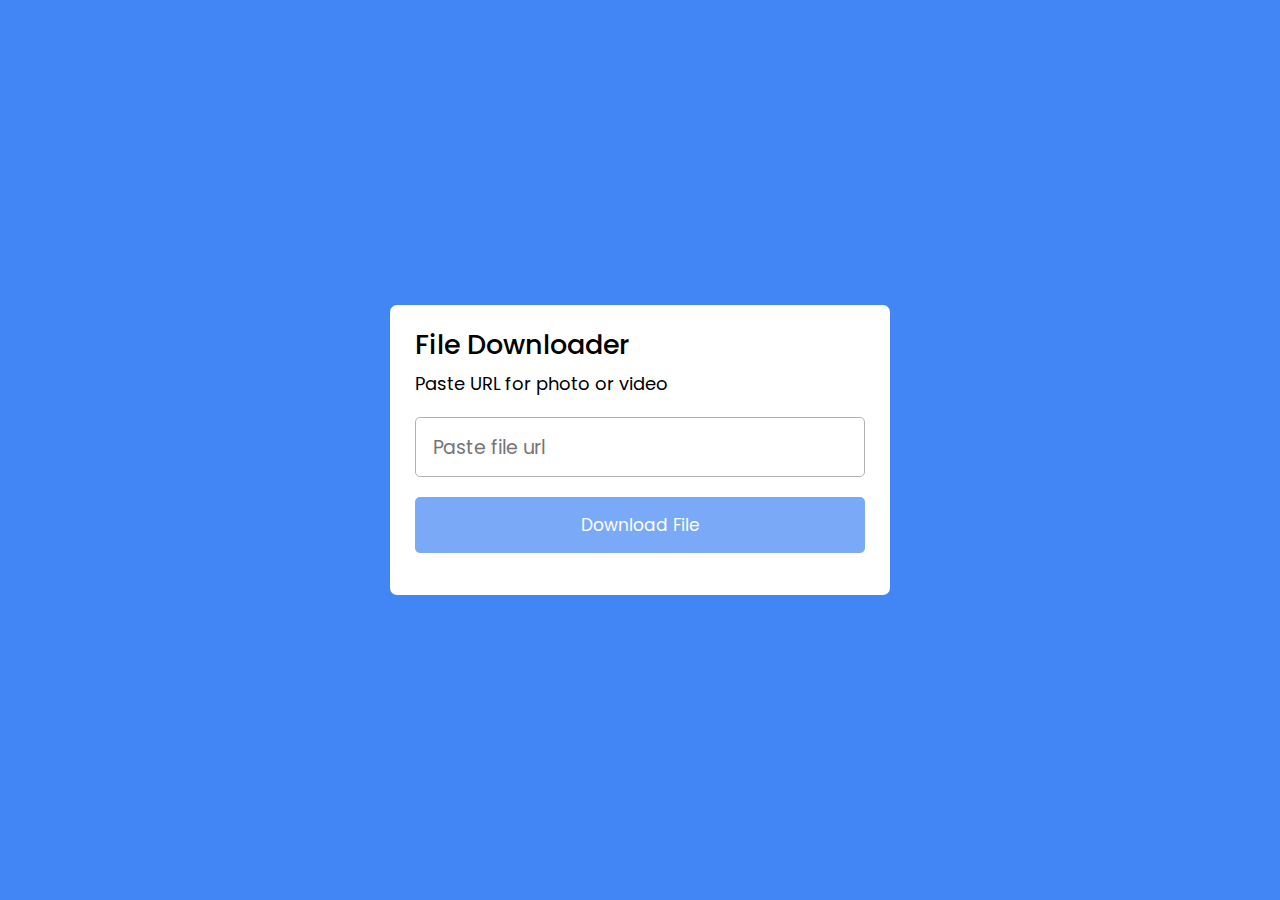
<file: downloader/index.html>
<!DOCTYPE html>
<html lang="en" dir="1tr">
    <head>
        <meta charset="utf-8">
        <title>File Downloader</title>
        <link rel="stylesheet" href="styles.css">
        <meta name="viewport" content="width=device-width, initial-scale=1.0">
    </head>
    <body>
        <div class="wrapper">
        <header>
            <h1>File Downloader</h1>
            <p>Paste URL for photo or video</p>
        </header>
        <form action="#">
            <input type="url" placeholder="Paste file url" required>
            <button>Download File</button>
        </form>
        </div>

        <script src="script.js"></script>
    </body>
</html>
</file>
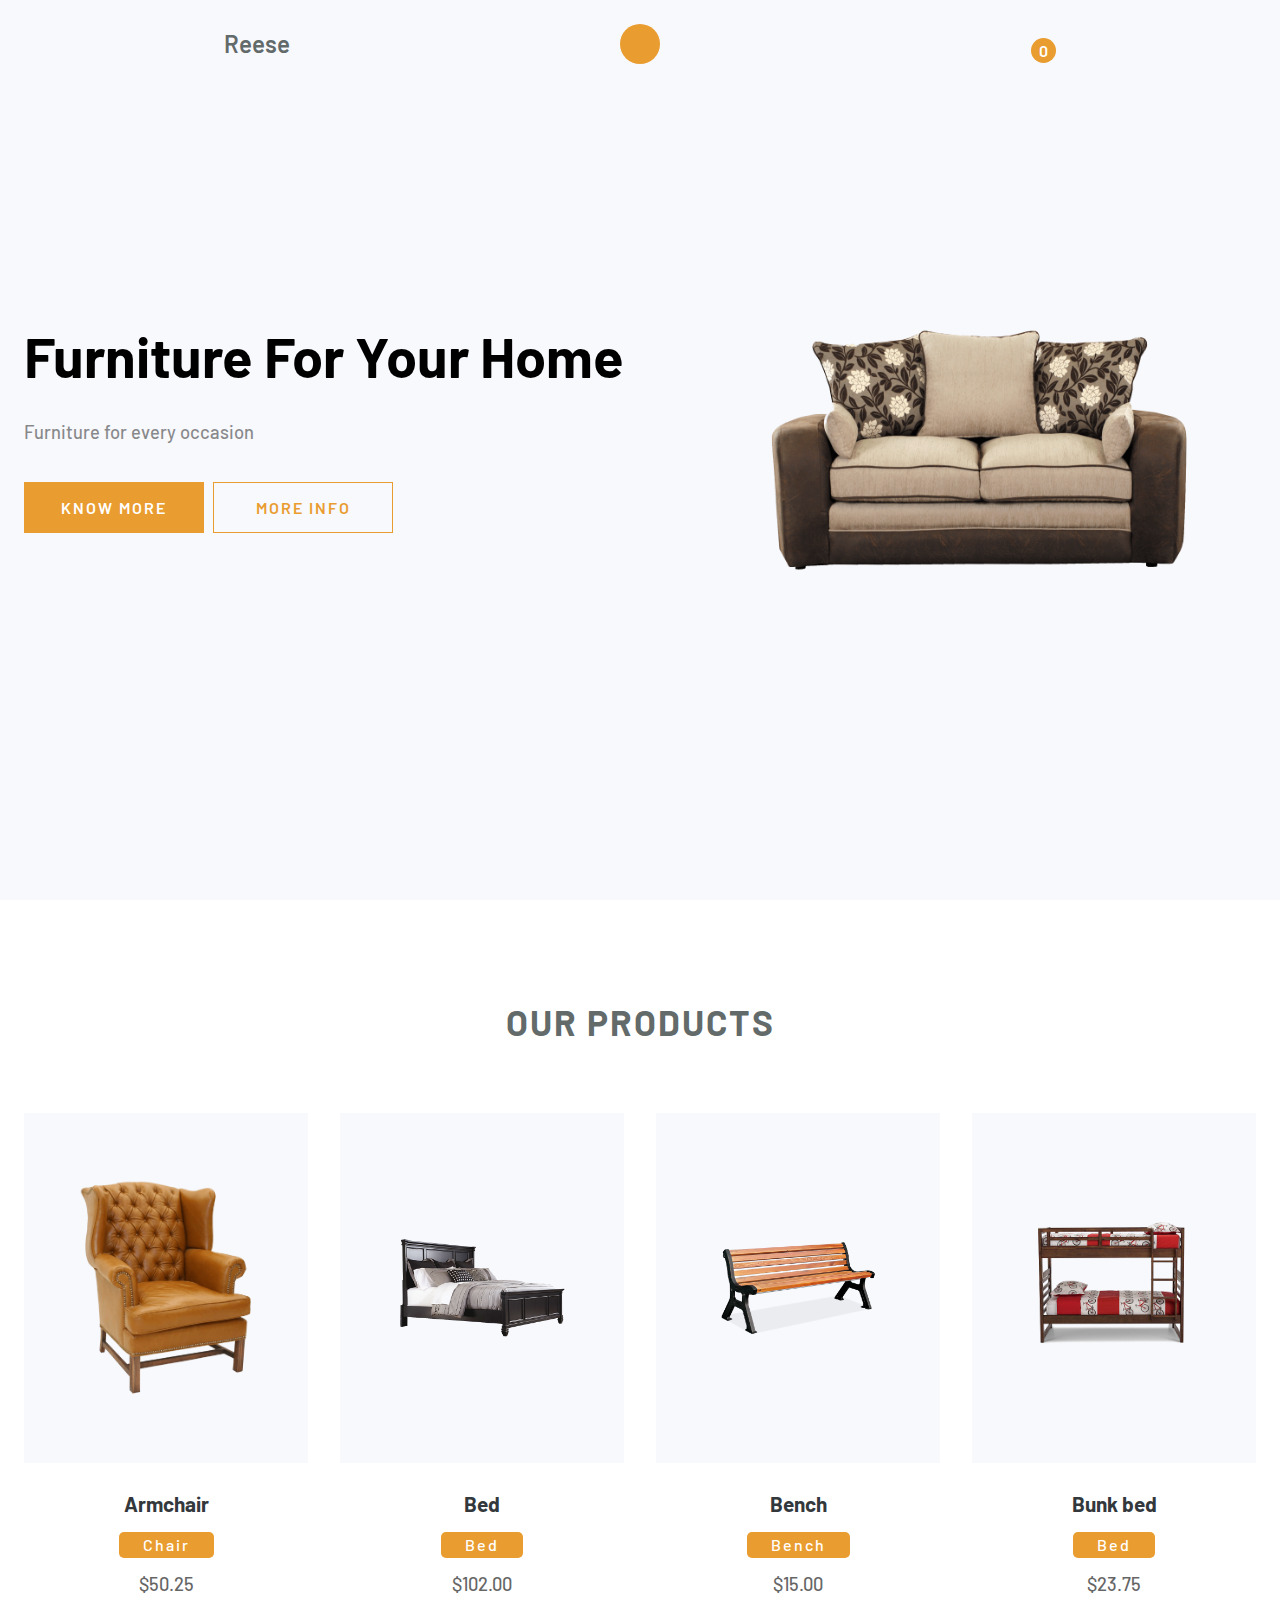
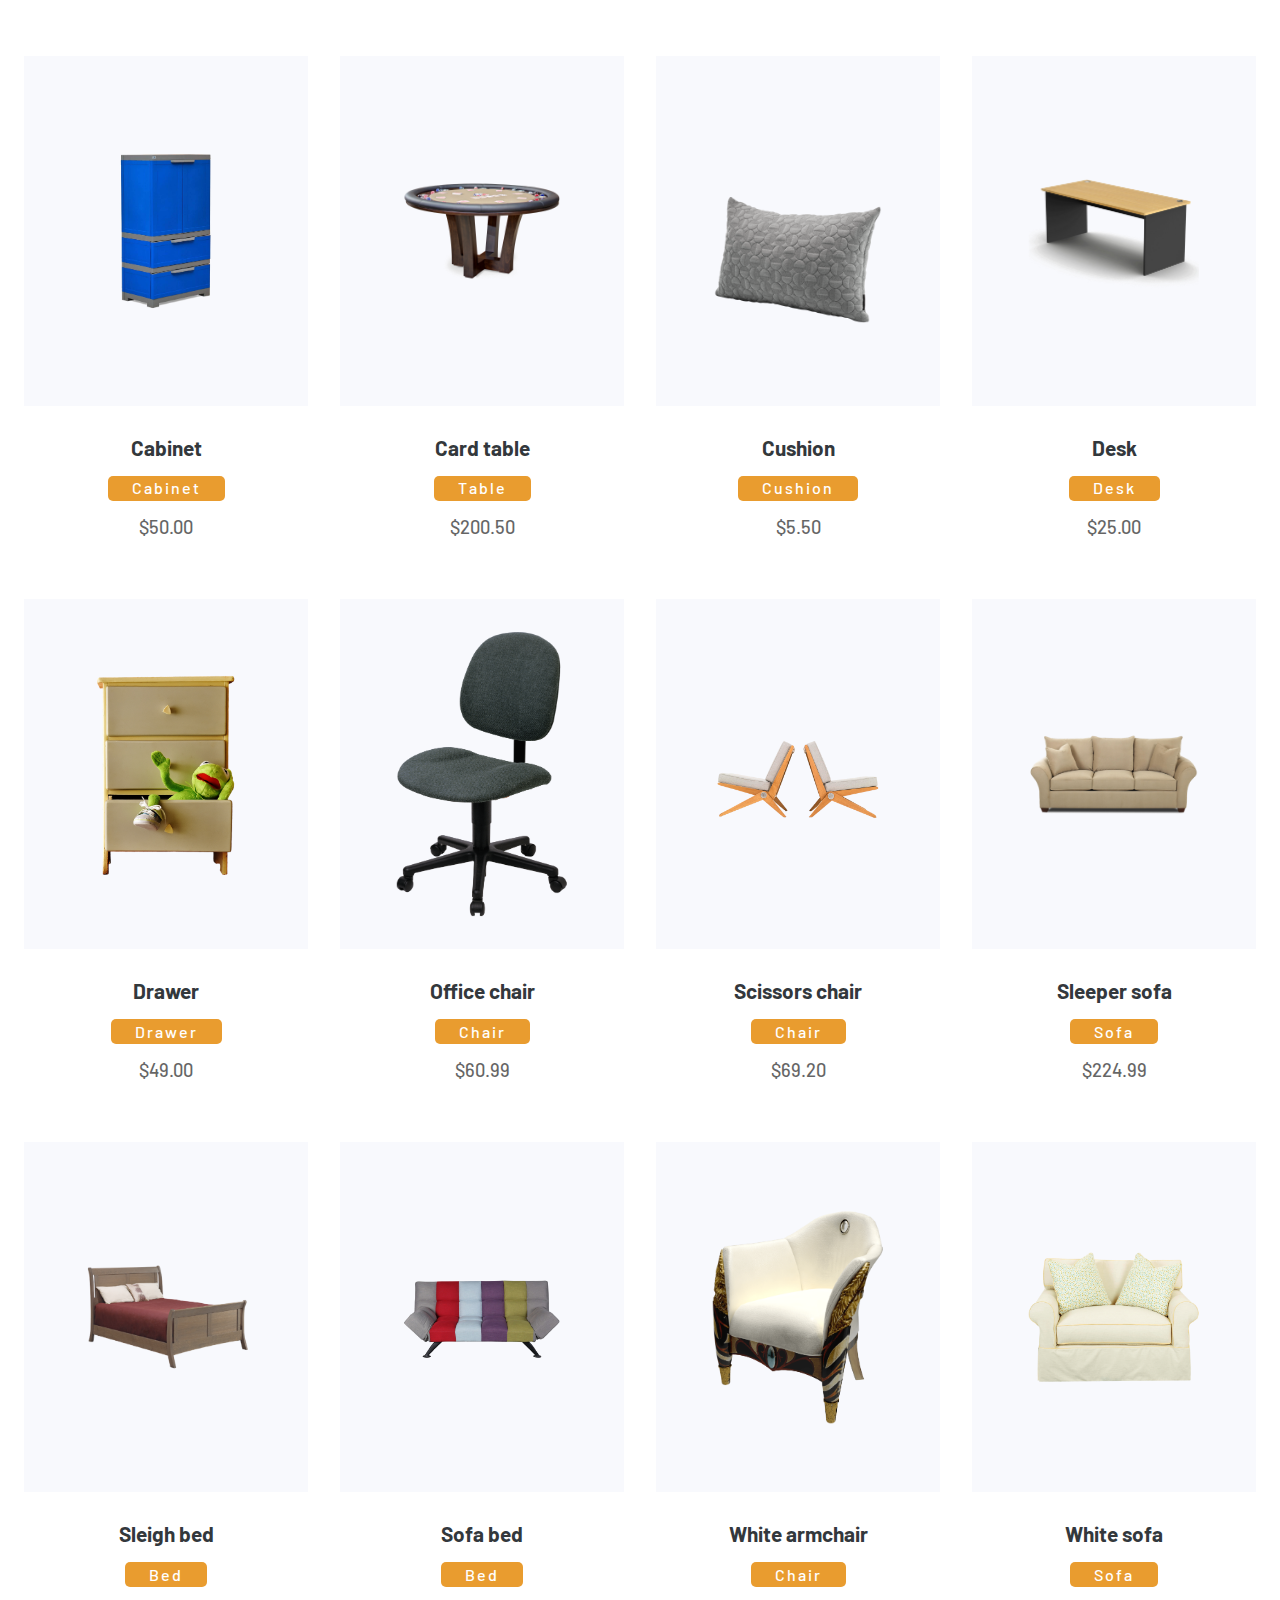
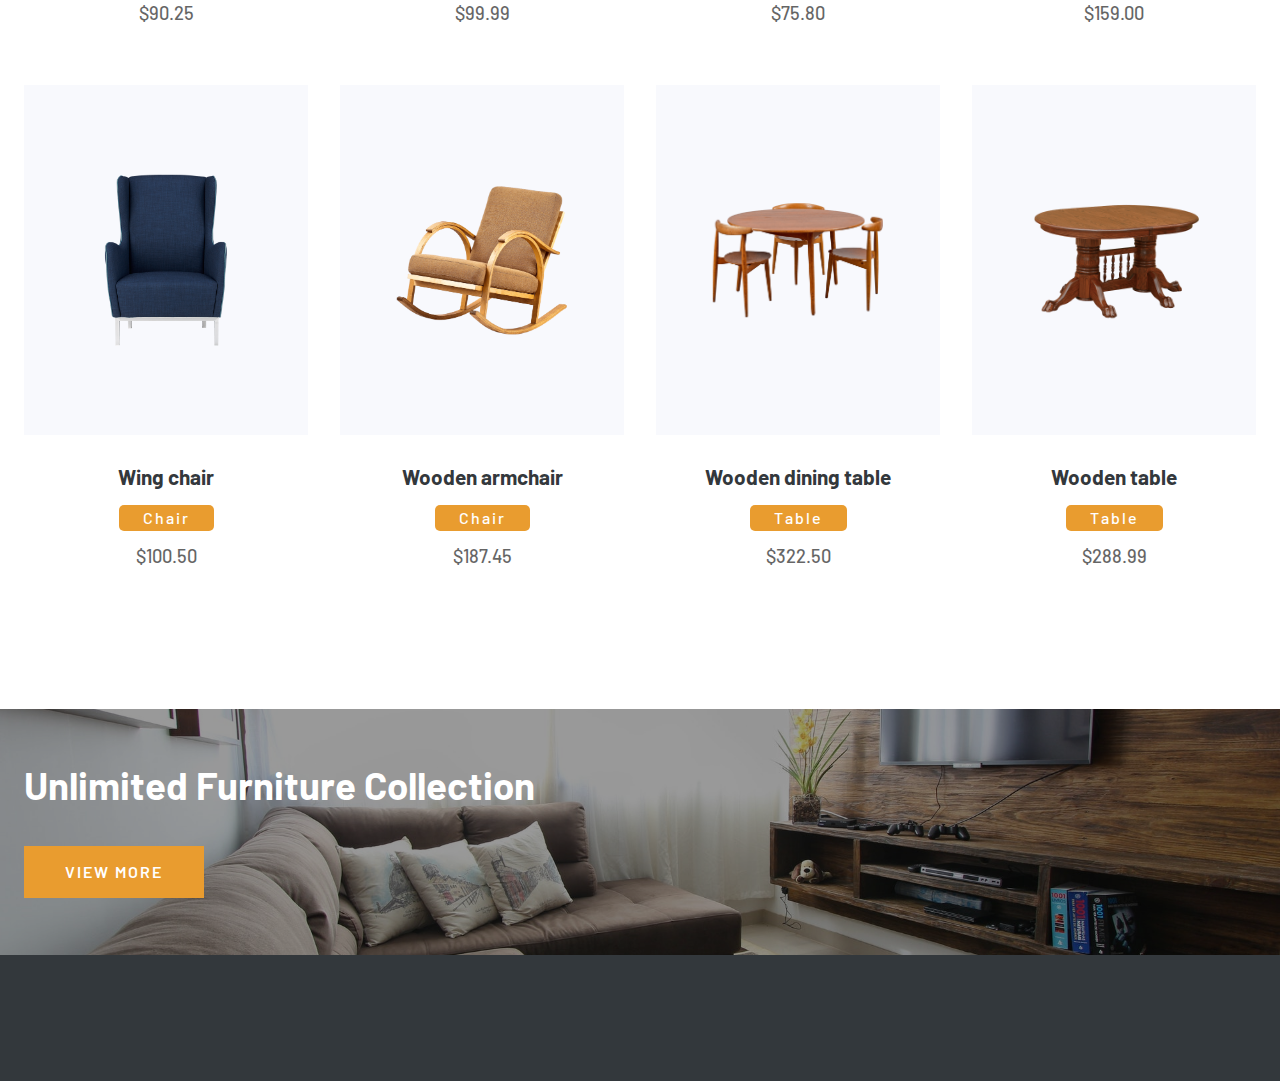
<file: finalproject/index.html>
<!DOCTYPE html>
<html>
  <head>
    <meta charset="utf-8">
    <meta http-equiv="X-UA-Compatible" content="IE=edge">
    <title>Add To Cart - Furniture</title>
    <meta name="viewport" content="width=device-width, initial-scale=1">
    <!-- font awesome cdn -->
    <link rel="stylesheet" href="https://cdnjs.cloudflare.com/ajax/libs/font-awesome/5.15.1/css/all.min.css" integrity="sha512-+4zCK9k+qNFUR5X+cKL9EIR+ZOhtIloNl9GIKS57V1MyNsYpYcUrUeQc9vNfzsWfV28IaLL3i96P9sdNyeRssA==" crossorigin="anonymous" />
    <link rel="stylesheet" href="style.css">
  </head>
  <body>

    <!-- header  -->
    <header>
      <div class = "container">
        <!-- navbar -->
        <nav class = "navbar">
          <a href = "index.html" class = "navbar-brand">Reese</a>
          <button type = "button" class = "navbar-toggler">
            <i class = "fas fa-bars"></i>
          </button>
          <div class = "navbar-collapse">
            <ul>
              <li><a href = "#">Home</a></li>
              <li><a href = "#">Gallery</a></li>
              <li><a href = "#">New Arrivals</a></li>
              <li><a href = "#">Blog</a></li>
              <li><a href = "#">contact</a></li>
            </ul>
          </div>

          <div class = "cart">
            <button type = "button" id = "cart-btn">
              <i class = "fas fa-shopping-cart"></i>
              <span id = "cart-count-info"></span>
            </button>
            
            <div class = "cart-container">
              <div class = "cart-list">
                <!-- single item -->
                <!-- <div class = "cart-item">
                  <img src = "images/armchair.png" alt = "product image">
                  <div class = "cart-item-info">
                    <h3 class = "cart-item-name">Arm Chair</h3>
                    <span class = "cart-item-category">Chair</span>
                    <span class = "cart-item-price">$120.00</span>
                  </div>
                  <button type = "button" class = "cart-item-del-btn">
                    <i class = "fas fa-times"></i>
                  </button>
                </div> -->
                <!-- end of single item  -->
              </div>

              <div class = "cart-total">
                <h3>Total: $</h3>
                <span id = "cart-total-value"></span>
              </div>
            </div>
          </div>
        </nav>
        <!-- end of navbar -->

        <!-- banner -->
        <div class = "banner">
          <div class = "banner-content">
            <h1>Furniture For Your Home</h1>
            <p class = "text">Furniture for every occasion</p>
            <div class = "btns">
              <button type = "button" class = "btn">know more</button>
              <button type = "button" class = "btn">more info</button>
            </div>
          </div>

          <div class = "banner-img">
            <img src = "images/banner-img.png" alt = "furniture banner image">
          </div>
        </div>
        <!-- end of banner  -->
      </div>
    </header>
    <!-- end of header -->

    <!-- products section  -->
    <section class = "products">
      <div class = "container">
        <h2>Our Products</h2>
        <div class = "product-list">
          <!-- single item -->
          <!-- <div class = "product-item">
            <div class = "product-img">
              <img src = "images/bed.png" alt = "product image">
              <button type = "button" class = "add-to-cart-btn">
                <i class = "fas fa-shopping-cart"></i>Add To Cart
              </button>
            </div>
            <div class = "product-content">
              <h3 class = "product-name">Wooden Bed</h3>
              <span class = "product-category">Bed</span>
              <p class = "product-price">$120.00</p>
            </div>
          </div> -->
          <!-- end of single item -->
        </div>
      </div>
    </section>
    <!-- end of products section -->

    <!-- footer -->
    <footer>
      <div class = "footer-banner">
        <div class = "container">
          <h2>Unlimited Furniture Collection</h2>
          <button type = "button" class = "btn">View More</button>
        </div>
      </div>

      <div class = "container">
        <div class = "social-icons">
          <a href = "#">
            <i class = "fab fa-facebook-f"></i>
          </a>
          <a href = "#">
            <i class = "fab fa-twitter"></i>
          </a>
          <a href = "#">
            <i class = "fab fa-instagram"></i>
          </a>
          <a href = "#">
            <i class = "fab fa-pinterest"></i>
          </a>
          <a href = "#">
            <i class = "fab fa-linkedin"></i>
          </a>
        </div>
      </div>
    </footer>
    <!-- end of footer -->

    



    
    
    <script src="app.js"></script>
  </body>
</html>
</file>
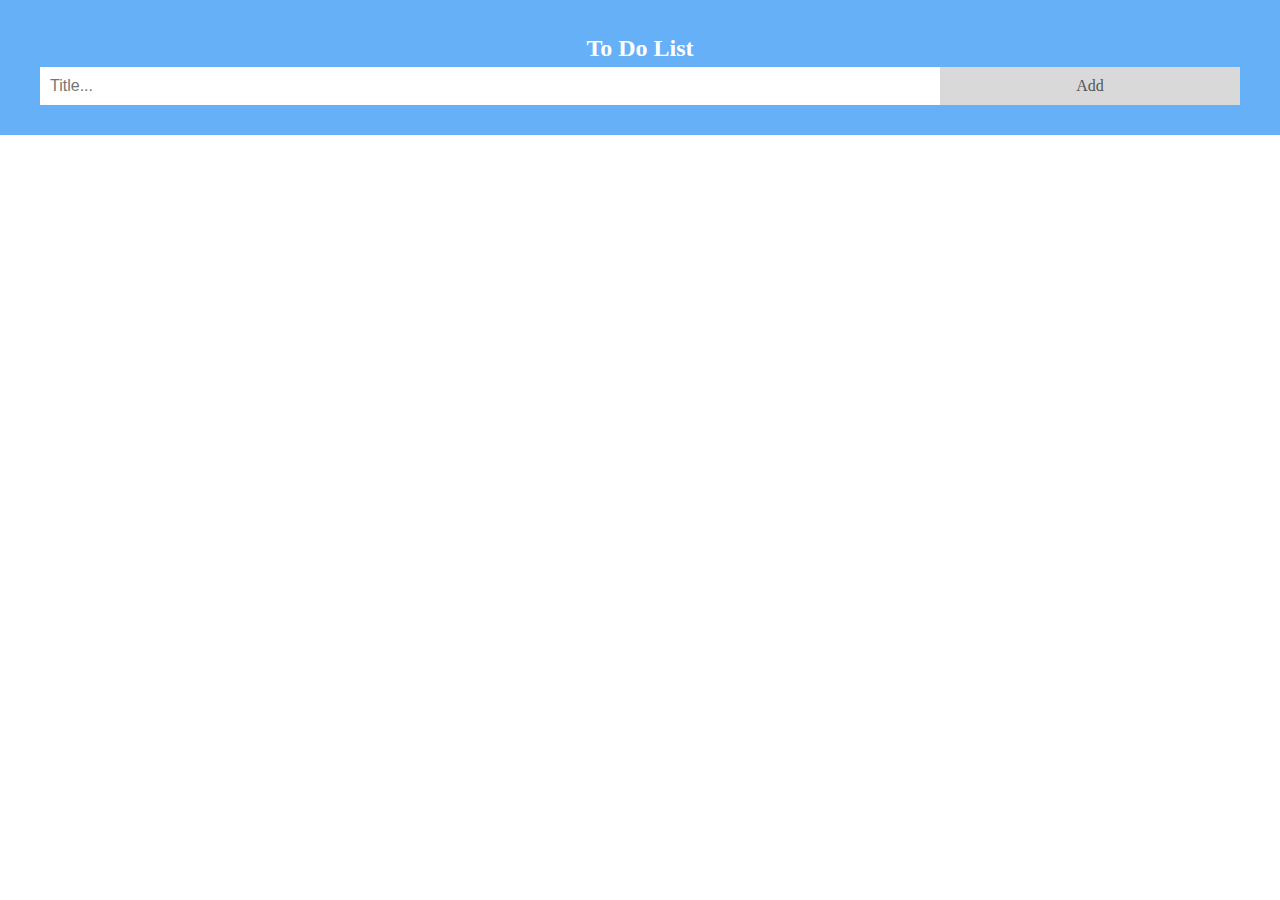
<file: todo/index.html>
<!DOCTYPE html>
<html>
<head>
<meta name="viewport" content="width=device-width, initial-scale=1">
<link rel="stylesheet" href="style.css">
</head>
<body>

<div id="myDIV" class="header">
  <h2 style="margin:5px">To Do List</h2>
  <input type="text" id="myInput" placeholder="Title...">
  <span onclick="newElement()" class="addBtn">Add</span>
</div>

<ul id="myUL"> 
</ul>
<script>
    // Create a "close" button and append it to each list item
var myNodelist = document.getElementsByTagName("LI");
var i;
for (i = 0; i < myNodelist.length; i++) {
  var span = document.createElement("SPAN");
  var txt = document.createTextNode("\u00D7");
  span.className = "close";
  span.appendChild(txt);
  myNodelist[i].appendChild(span);
}

// Click on a close button to hide the current list item
var close = document.getElementsByClassName("close");
var i;
for (i = 0; i < close.length; i++) {
  close[i].onclick = function() {
    var div = this.parentElement;
    div.style.display = "none";
  }
}

// Add a "checked" symbol when clicking on a list item
var list = document.querySelector('ul');
list.addEventListener('click', function(ev) {
  if (ev.target.tagName === 'LI') {
    ev.target.classList.toggle('checked');
  }
}, false);

// Create a new list item when clicking on the "Add" button
function newElement() {
  var li = document.createElement("li");
  var inputValue = document.getElementById("myInput").value;
  var t = document.createTextNode(inputValue);
  li.appendChild(t);
  if (inputValue === '') {
    alert("You must write something!");
  } else {
    document.getElementById("myUL").appendChild(li);
  }
  document.getElementById("myInput").value = "";

  var span = document.createElement("SPAN");
  var txt = document.createTextNode("\u00D7");
  span.className = "close";
  span.appendChild(txt);
  li.appendChild(span);

  for (i = 0; i < close.length; i++) {
    close[i].onclick = function() {
      var div = this.parentElement;
      div.style.display = "none";
    }
  }
}
</script>
</file>
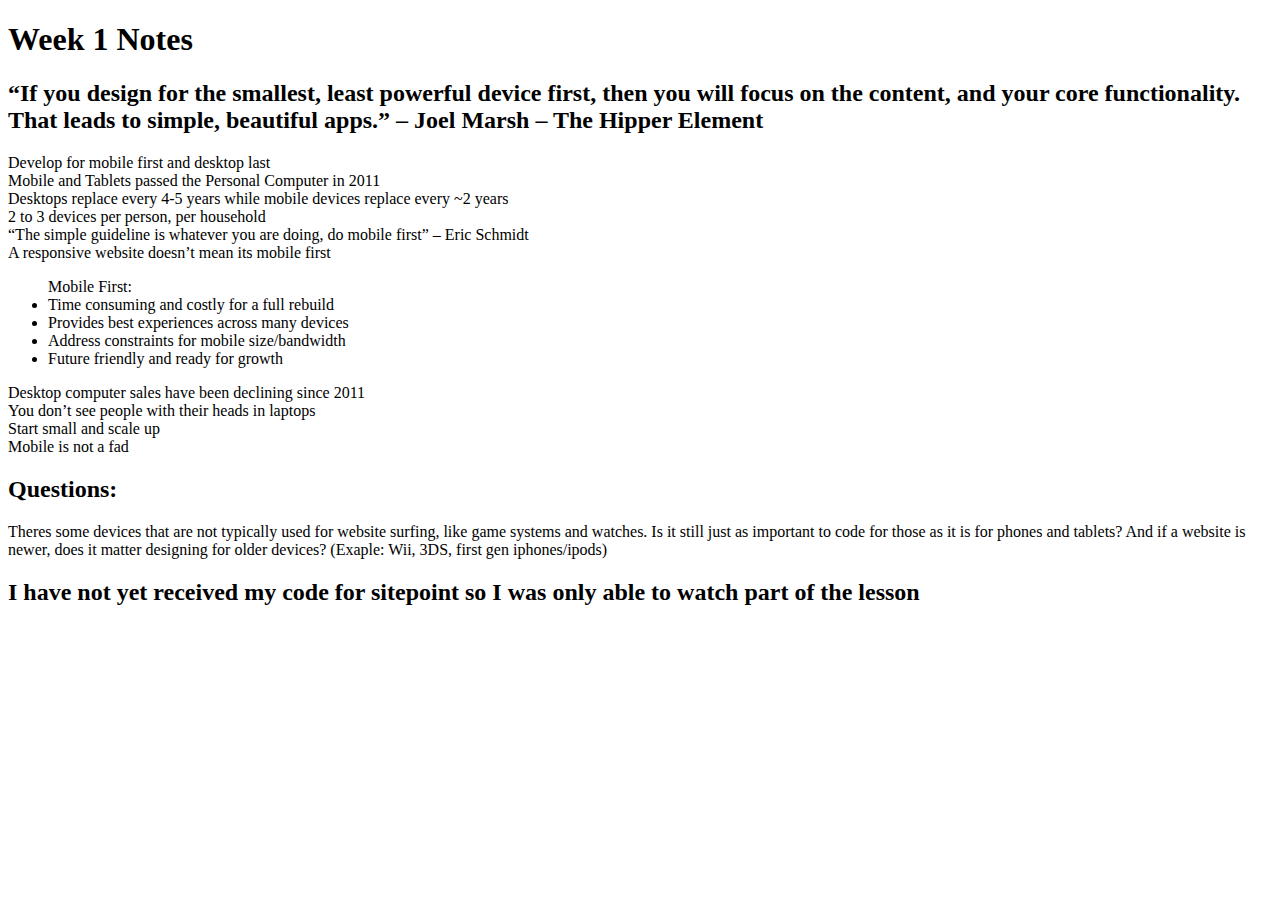
<file: week1/index.html>
<!DOCTYPE html>
<html>
<head>
<title>Week 1 Notes</title>
</head>
<body>
<h1>
    Week 1 Notes
</h1>
<h2>
    “If you design for the smallest, least powerful device first, then you will focus on the content, and your core functionality. That leads to simple, beautiful apps.” – Joel Marsh – The Hipper Element
</h2>
<p>
    Develop for mobile first and desktop last <br>
    Mobile and Tablets passed the Personal Computer in 2011<br>
    Desktops replace every 4-5 years while mobile devices replace every ~2 years<br>
    2 to 3 devices per person, per household<br>
    “The simple guideline is whatever you are doing, do mobile first” – Eric Schmidt<br>
    A responsive website doesn’t mean its mobile first
</p>
<ul>Mobile First:
<li>Time consuming and costly for a full rebuild</li>
<li>Provides best experiences across many devices</li>
<li>Address constraints for mobile size/bandwidth</li>
<li>Future friendly and ready for growth</li>
</ul>
<p>
    Desktop computer sales have been declining since 2011<br>
    You don’t see people with their heads in laptops<br>
    Start small and scale up<br>
    Mobile is not a fad<br>
</p>

<h2>Questions:</h2>
<p>
    Theres some devices that are not typically used for website surfing, like game systems and watches. Is it still just as important to code for those as it is for phones and tablets? And if a website is newer, does it matter designing for older devices? (Exaple: Wii, 3DS, first gen iphones/ipods)
</p>

<h2>I have not yet received my code for sitepoint so I was only able to watch part of the lesson</h2>

</body>
</html>
</file>
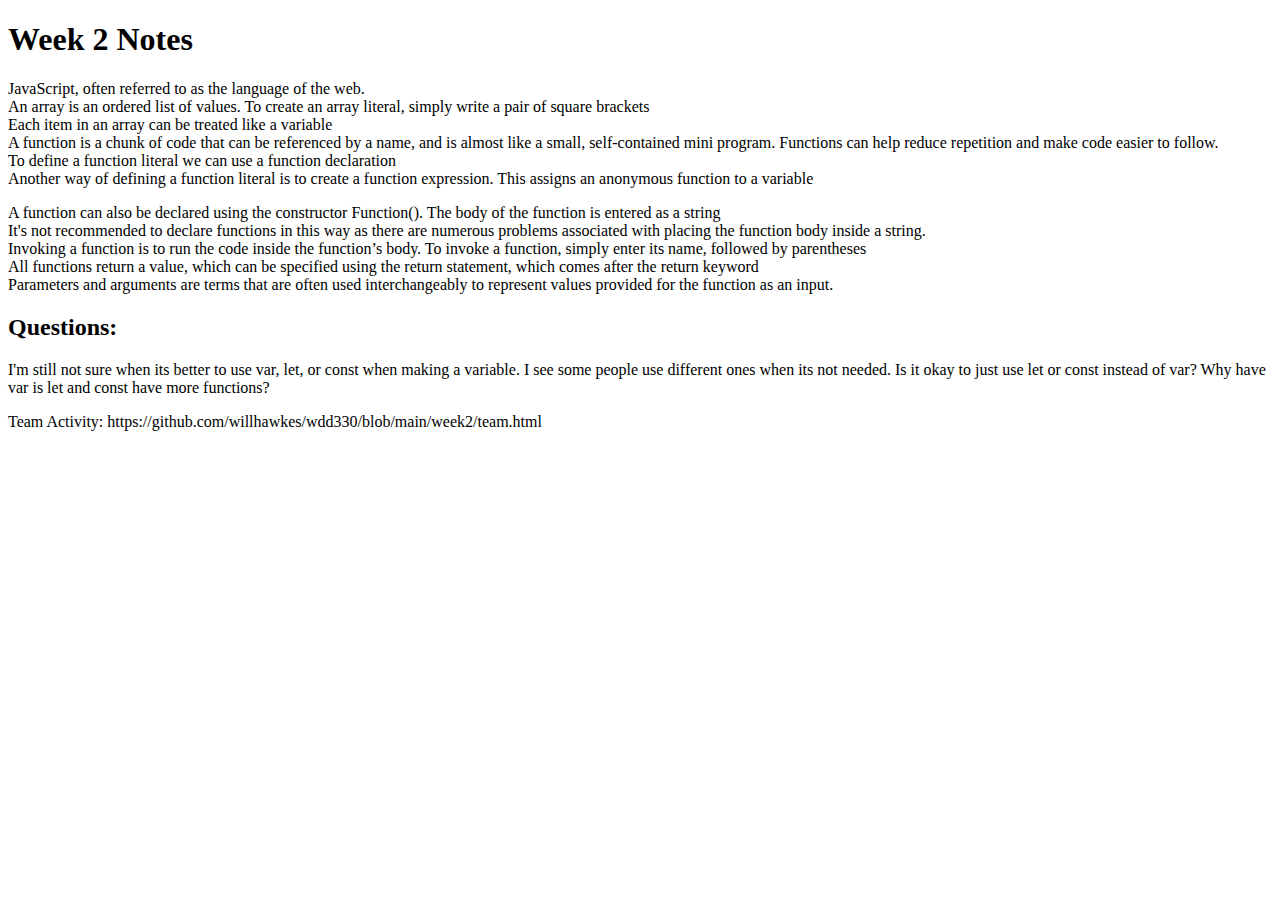
<file: week2/index.html>
<!DOCTYPE html>
<html>
<head>
<title>Week 2 Notes</title>
</head>
<body>
<h1>
    Week 2 Notes
</h1>

<p>
    JavaScript, often referred to as the language of the web.<br>
    An array is an ordered list of values. To create an array literal, simply write a pair of square brackets <br>
    Each item in an array can be treated like a variable<br>
    A function is a chunk of code that can be referenced by a name, and is almost like a small, self-contained mini program. Functions can help reduce repetition and make code easier to follow.<br>
    To define a function literal we can use a function declaration <br>
    Another way of defining a function literal is to create a function expression. This assigns an anonymous function to a variable
</p>

<p>
    A function can also be declared using the constructor Function(). The body of the function is entered as a string<br>
    It's not recommended to declare functions in this way as there are numerous problems associated with placing the function body inside a string. <br>
    Invoking a function is to run the code inside the function’s body. To invoke a function, simply enter its name, followed by parentheses<br>
    All functions return a value, which can be specified using the return statement, which comes after the return keyword<br>
    Parameters and arguments are terms that are often used interchangeably to represent values provided for the function as an input.
</p>

<h2>Questions:</h2>
<p>
    I'm still not sure when its better to use var, let, or const when making a variable. I see some people use different ones when its not needed. Is it okay to just use let or const instead of var? Why have var is let and const have more functions?
</p>

<p>Team Activity: https://github.com/willhawkes/wdd330/blob/main/week2/team.html</p>



</body>
</html>
</file>
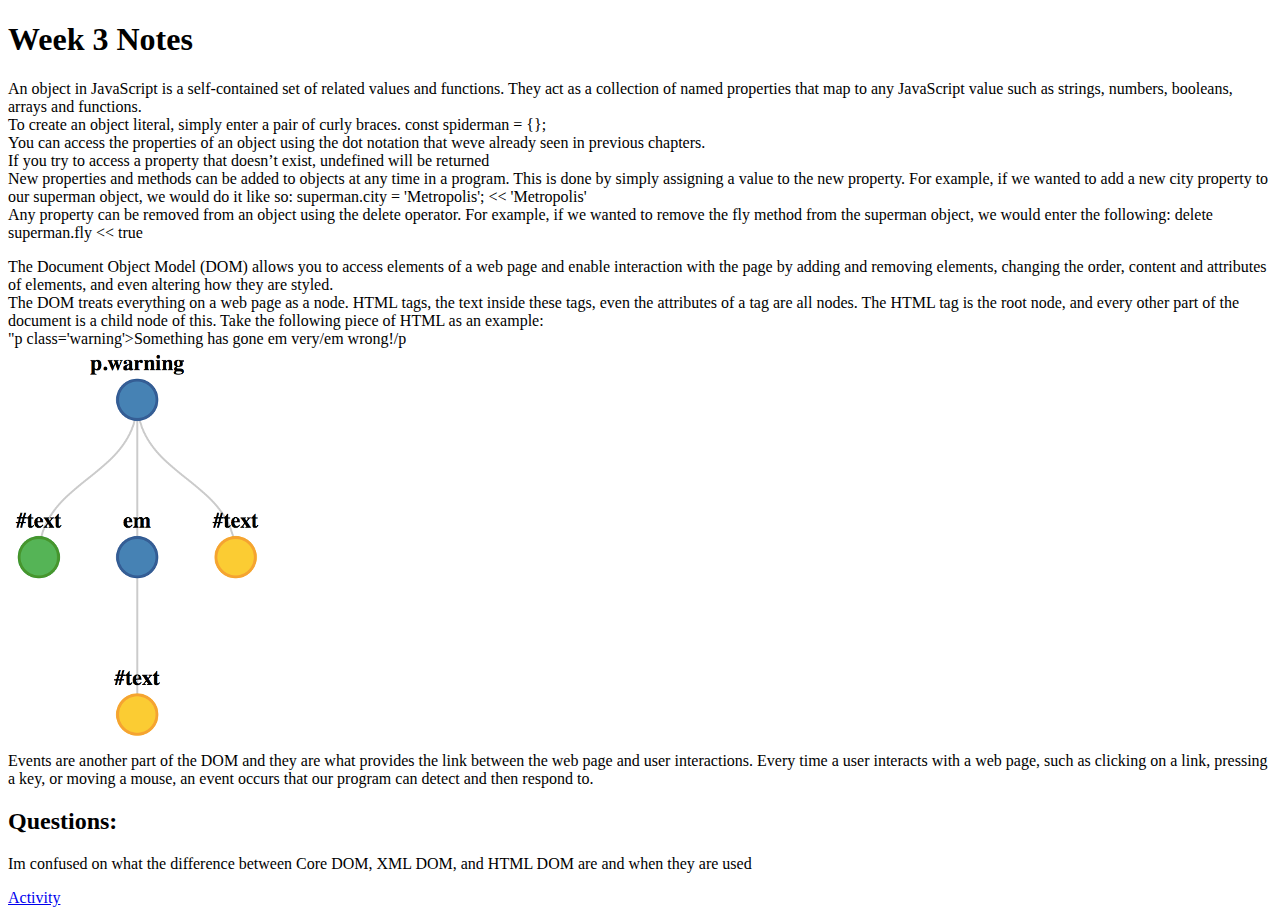
<file: week3/index.html>
<!DOCTYPE html>
<html>
<head>
<title>Week 3 Notes</title>
</head>
<body>
<h1>
    Week 3 Notes
</h1>

<p>
    An object in JavaScript is a self-contained set of related values and functions. They act as a collection of named properties that map to any JavaScript value such as strings, numbers, booleans, arrays and functions.<br>
    To create an object literal, simply enter a pair of curly braces. const spiderman = {};  <br>
    You can access the properties of an object using the dot notation that weve already seen in previous chapters.<br>
    If you try to access a property that doesn’t exist, undefined will be returned<br>
    New properties and methods can be added to objects at any time in a program. This is done by simply assigning a value to the new property. For example, if we wanted to add a new city property to our superman object, we would do it like so: superman.city = 'Metropolis'; << 'Metropolis'<br>
    Any property can be removed from an object using the delete operator. For example, if we wanted to remove the fly method from the superman object, we would enter the following: delete superman.fly << true
</p>

<p>
    The Document Object Model (DOM) allows you to access elements of a web page and enable interaction with the page by adding and removing elements, changing the order, content and attributes of elements, and even altering how they are styled.<br>
    The DOM treats everything on a web page as a node. HTML tags, the text inside these tags, even the attributes of a tag are all nodes. The HTML tag is the root node, and every other part of the document is a child node of this. Take the following piece of HTML as an example: <br>
    "p class='warning'>Something has gone em very/em wrong!/p<br>
   <img src="dom.png"><br>
   Events are another part of the DOM and they are what provides the link between the web page and user interactions. Every time a user interacts with a web page, such as clicking on a link, pressing a key, or moving a mouse, an event occurs that our program can detect and then respond to.
</p>

<h2>Questions:</h2>
<p>
    Im confused on what the difference between Core DOM, XML DOM, and HTML DOM are and when they are used
</p>

<a href="activity.html">Activity</a>


</body>
</html>
</file>
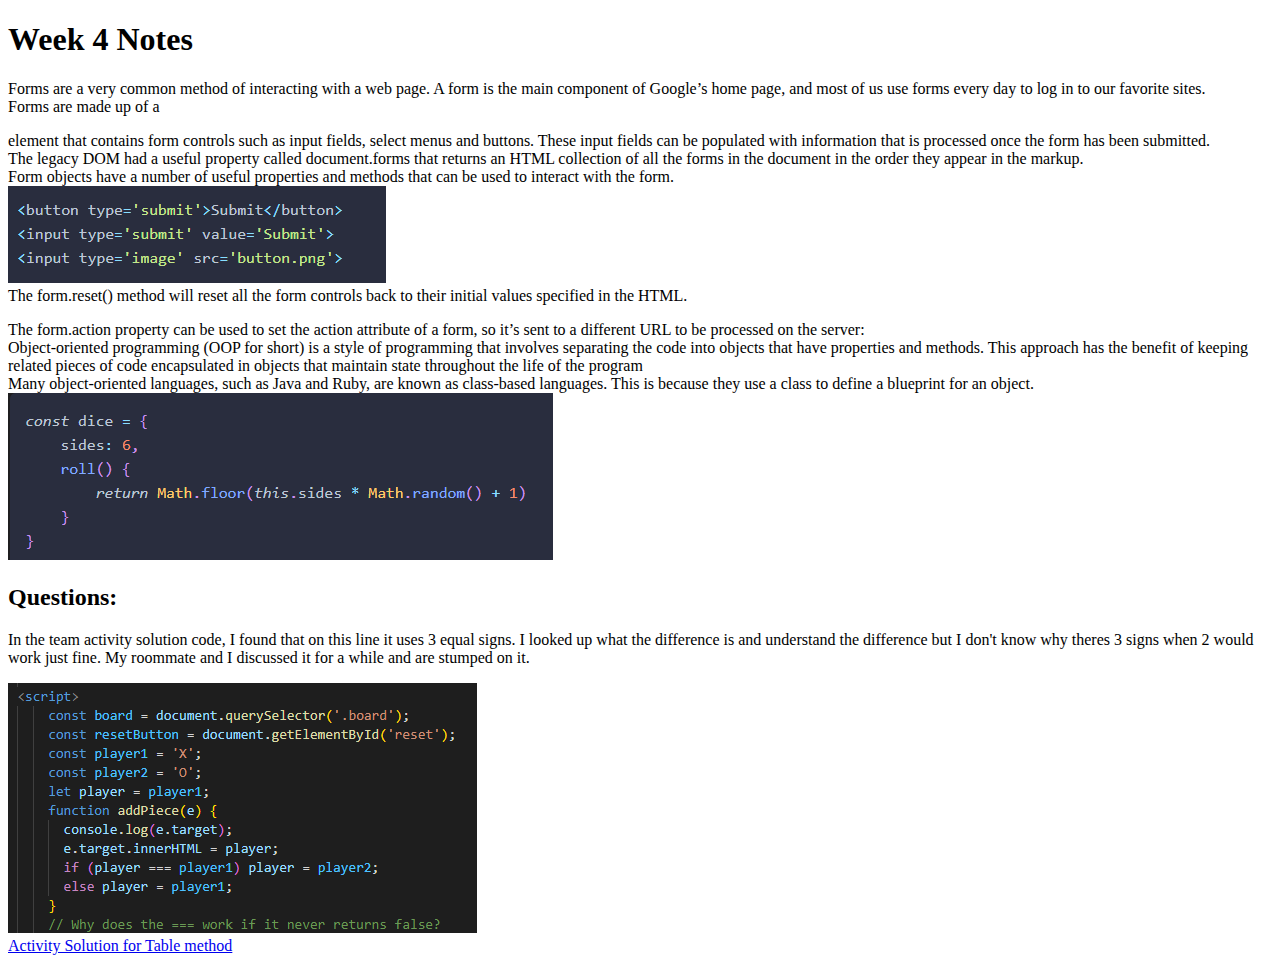
<file: week4/index.html>
<!DOCTYPE html>
<html>
<head>
<title>Week 4 Notes</title>
</head>
<body>
<h1>
    Week 4 Notes
</h1>

<p>
    Forms are a very common method of interacting with a web page. A form is the main component of Google’s home page, and most of us use forms every day to log in to our favorite sites. <br>
    Forms are made up of a <form> element that contains form controls such as input fields, select menus and buttons. These input fields can be populated with information that is processed once the form has been submitted. <br>
    The legacy DOM had a useful property called document.forms that returns an HTML collection of all the forms in the document in the order they appear in the markup.<br>
    Form objects have a number of useful properties and methods that can be used to interact with the form.<br>
    <img src="formproperties.png"><br>
    The form.reset() method will reset all the form controls back to their initial values specified in the HTML.
</p>

<p>
    The form.action property can be used to set the action attribute of a form, so it’s sent to a different URL to be processed on the server:<br>
    Object-oriented programming (OOP for short) is a style of programming that involves separating the code into objects that have properties and methods. This approach has the benefit of keeping related pieces of code encapsulated in objects that maintain state throughout the life of the program <br>
    Many object-oriented languages, such as Java and Ruby, are known as class-based languages. This is because they use a class to define a blueprint for an object.<br>
   <img src="constructor.png"><br>
</p>

<h2>Questions:</h2>
<p>
    In the team activity solution code, I found that on this line it uses 3 equal signs. I looked up what the difference is and understand the difference but I don't know why theres 3 signs when 2 would work just fine. My roommate and I discussed it for a while and are stumped on it.
</p>
<img src="equal.png"><br>
<a href="tictactoe.html">Activity Solution for Table method</a>


</body>
</html>
</file>
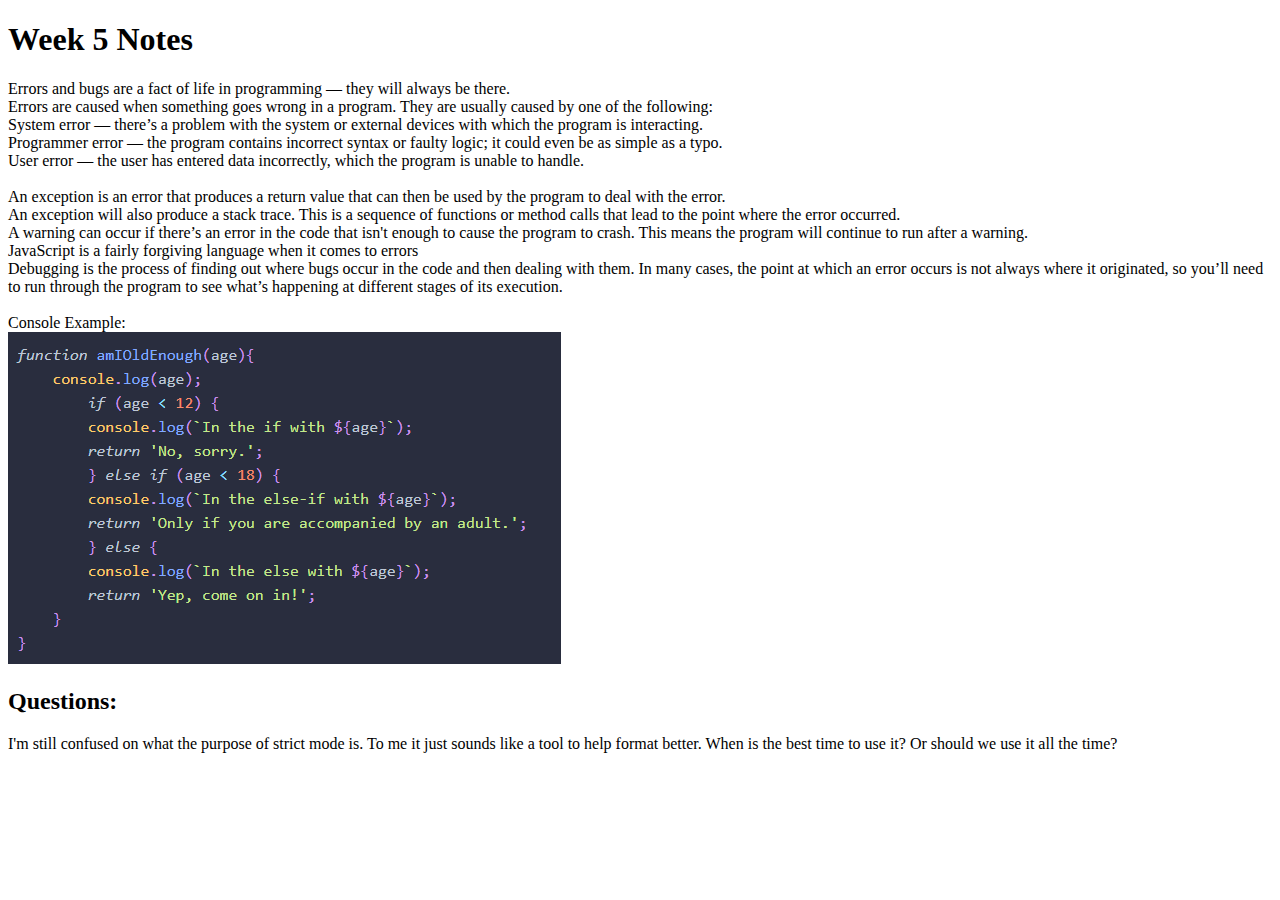
<file: week5/index.html>
<!DOCTYPE html>
<html>
<head>
<title>Week 5 Notes</title>
</head>
<body>
<h1>
    Week 5 Notes
</h1>

<p>
    Errors and bugs are a fact of life in programming ― they will always be there.<br>
    Errors are caused when something goes wrong in a program. They are usually caused by one of the following:<br>
    System error ― there’s a problem with the system or external devices with which the program is interacting.<br>
    Programmer error ― the program contains incorrect syntax or faulty logic; it could even be as simple as a typo.<br>
    User error ― the user has entered data incorrectly, which the program is unable to handle.<br><br>
    An exception is an error that produces a return value that can then be used by the program to deal with the error.<br>
    An exception will also produce a stack trace. This is a sequence of functions or method calls that lead to the point where the error occurred.<br>
    A warning can occur if there’s an error in the code that isn't enough to cause the program to crash. This means the program will continue to run after a warning. <br>
    JavaScript is a fairly forgiving language when it comes to errors<br>
    Debugging is the process of finding out where bugs occur in the code and then dealing with them. In many cases, the point at which an error occurs is not always where it originated, so you’ll need to run through the program to see what’s happening at different stages of its execution.<br><br>

    Console Example:<br>
    <img src="console.png">

</p>

<h2>Questions:</h2>
<p>
   I'm still confused on what the purpose of strict mode is. To me it just sounds like a tool to help format better. When is the best time to use it? Or should we use it all the time?
</p>



</body>
</html>
</file>
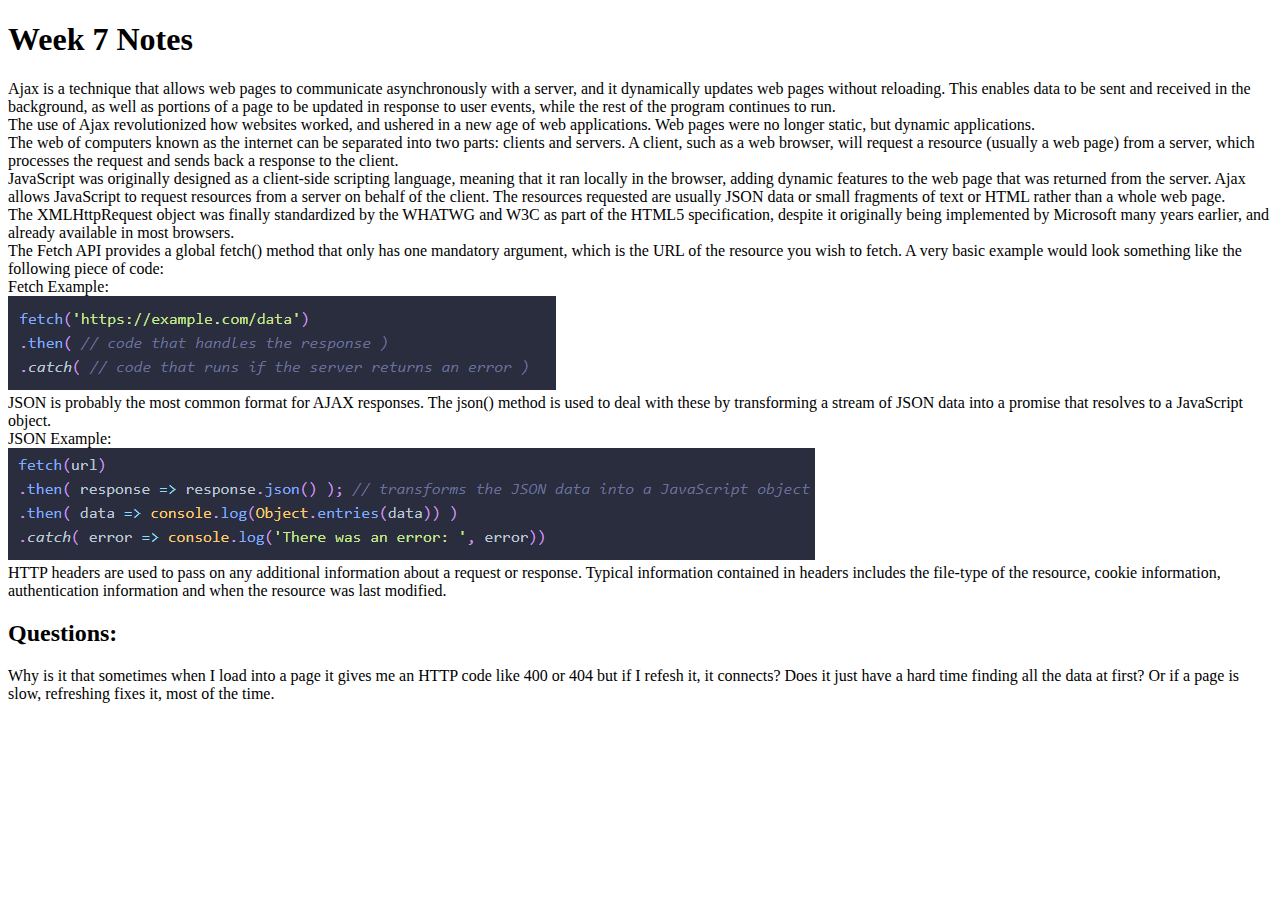
<file: week7/index.html>
<!DOCTYPE html>
<html>
<head>
<title>Week 7 Notes</title>
</head>
<body>
<h1>
    Week 7 Notes
</h1>

<p>
    Ajax is a technique that allows web pages to communicate asynchronously with a server, and it dynamically updates web pages without reloading. This enables data to be sent and received in the background, as well as portions of a page to be updated in response to user events, while the rest of the program continues to run.<br>
    The use of Ajax revolutionized how websites worked, and ushered in a new age of web applications. Web pages were no longer static, but dynamic applications.<br>
    The web of computers known as the internet can be separated into two parts: clients and servers. A client, such as a web browser, will request a resource (usually a web page) from a server, which processes the request and sends back a response to the client.<br>
    JavaScript was originally designed as a client-side scripting language, meaning that it ran locally in the browser, adding dynamic features to the web page that was returned from the server. Ajax allows JavaScript to request resources from a server on behalf of the client. The resources requested are usually JSON data or small fragments of text or HTML rather than a whole web page.<br>
    The XMLHttpRequest object was finally standardized by the WHATWG and W3C as part of the HTML5 specification, despite it originally being implemented by Microsoft many years earlier, and already available in most browsers.<br>
    The Fetch API provides a global fetch() method that only has one mandatory argument, which is the URL of the resource you wish to fetch. A very basic example would look something like the following piece of code:<br>

    Fetch Example:<br>
    <img src="fetch.png"><br>

    JSON is probably the most common format for AJAX responses. The json() method is used to deal with these by transforming a stream of JSON data into a promise that resolves to a JavaScript object.<br>
    JSON Example:<br>
    <img src="JSON.png"><br>
    HTTP headers are used to pass on any additional information about a request or response. Typical information contained in headers includes the file-type of the resource, cookie information, authentication information and when the resource was last modified.<br>

</p>

<h2>Questions:</h2>
<p>
  Why is it that sometimes when I load into a page it gives me an HTTP code like 400 or 404 but if I refesh it, it connects? Does it just have a hard time finding all the data at first? Or if a page is slow, refreshing fixes it, most of the time.
</p>



</body>
</html>
</file>
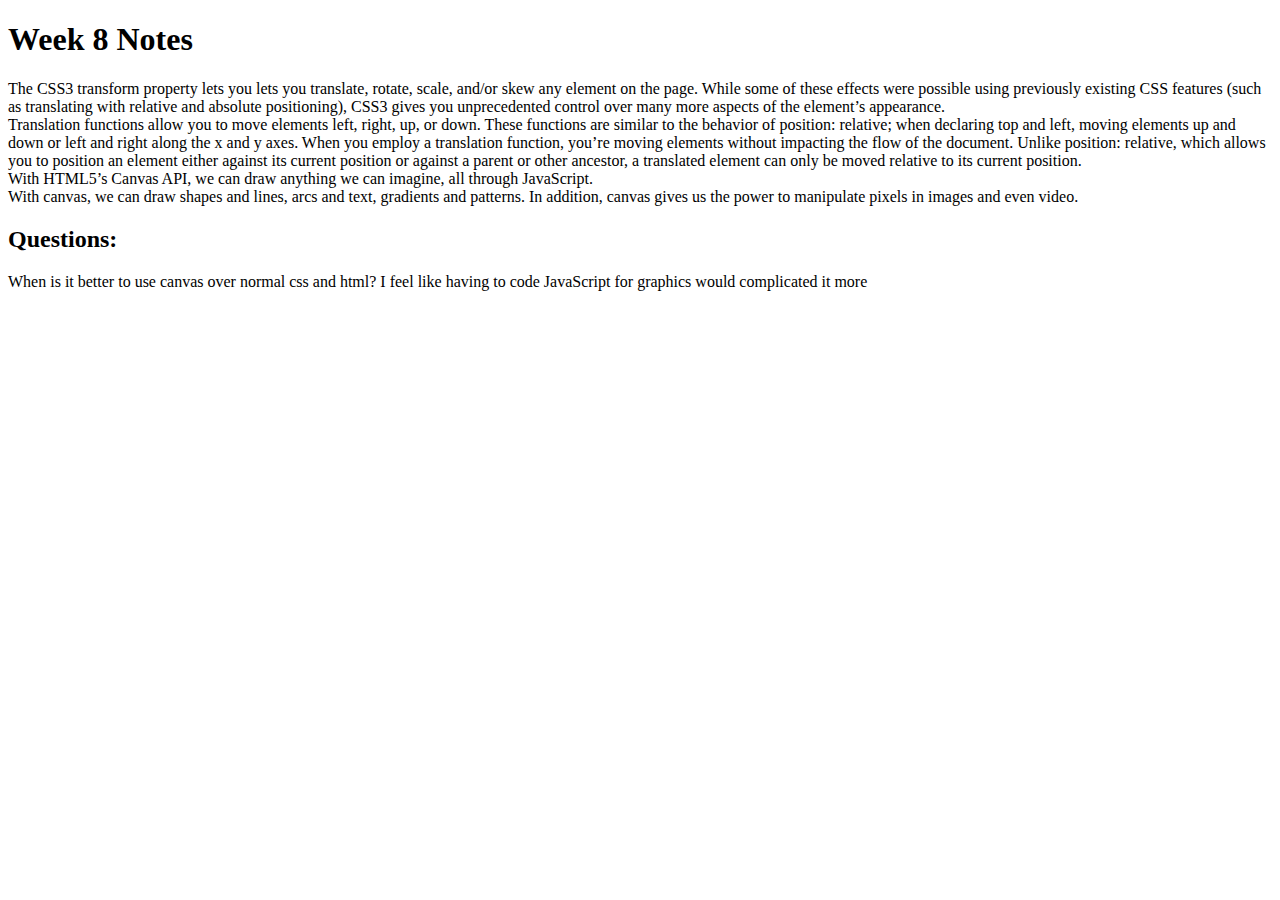
<file: week8/index.html>
<!DOCTYPE html>
<html>
<head>
<title>Week 8 Notes</title>
</head>
<body>
<h1>
    Week 8 Notes
</h1>

<p>
    The CSS3 transform property lets you lets you translate, rotate, scale, and/or skew any element on the page. While some of these effects were possible using previously existing CSS features (such as translating with relative and absolute positioning), CSS3 gives you unprecedented control over many more aspects of the element’s appearance.<br>
    Translation functions allow you to move elements left, right, up, or down. These functions are similar to the behavior of position: relative; when declaring top and left, moving elements up and down or left and right along the x and y axes. When you employ a translation function, you’re moving elements without impacting the flow of the document. Unlike position: relative, which allows you to position an element either against its current position or against a parent or other ancestor, a translated element can only be moved relative to its current position.<br>
    With HTML5’s Canvas API, we can draw anything we can imagine, all through JavaScript.<br>
    With canvas, we can draw shapes and lines, arcs and text, gradients and patterns. In addition, canvas gives us the power to manipulate pixels in images and even video.<br>

</p>

<h2>Questions:</h2>
<p>
  When is it better to use canvas over normal css and html? I feel like having to code JavaScript for graphics would complicated it more
</p>



</body>
</html>
</file>
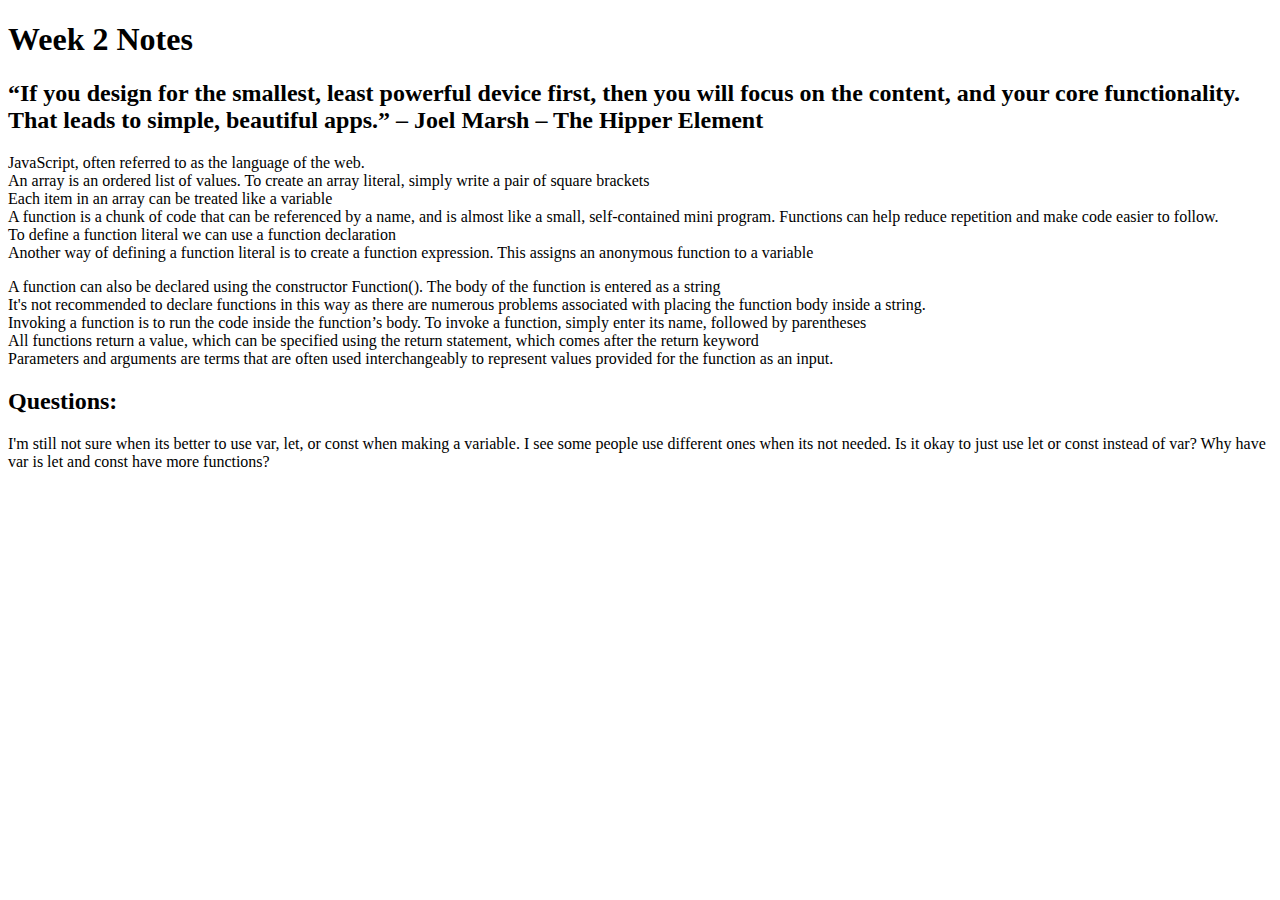
<file: week2/notes.html>
<!DOCTYPE html>
<html>
<head>
<title>Week 2 Notes</title>
</head>
<body>
<h1>
    Week 2 Notes
</h1>
<h2>
    “If you design for the smallest, least powerful device first, then you will focus on the content, and your core functionality. That leads to simple, beautiful apps.” – Joel Marsh – The Hipper Element
</h2>
<p>
    JavaScript, often referred to as the language of the web.<br>
    An array is an ordered list of values. To create an array literal, simply write a pair of square brackets <br>
    Each item in an array can be treated like a variable<br>
    A function is a chunk of code that can be referenced by a name, and is almost like a small, self-contained mini program. Functions can help reduce repetition and make code easier to follow.<br>
    To define a function literal we can use a function declaration <br>
    Another way of defining a function literal is to create a function expression. This assigns an anonymous function to a variable
</p>

<p>
    A function can also be declared using the constructor Function(). The body of the function is entered as a string<br>
    It's not recommended to declare functions in this way as there are numerous problems associated with placing the function body inside a string. <br>
    Invoking a function is to run the code inside the function’s body. To invoke a function, simply enter its name, followed by parentheses<br>
    All functions return a value, which can be specified using the return statement, which comes after the return keyword<br>
    Parameters and arguments are terms that are often used interchangeably to represent values provided for the function as an input.
</p>

<h2>Questions:</h2>
<p>
    I'm still not sure when its better to use var, let, or const when making a variable. I see some people use different ones when its not needed. Is it okay to just use let or const instead of var? Why have var is let and const have more functions?
</p>



</body>
</html>
</file>
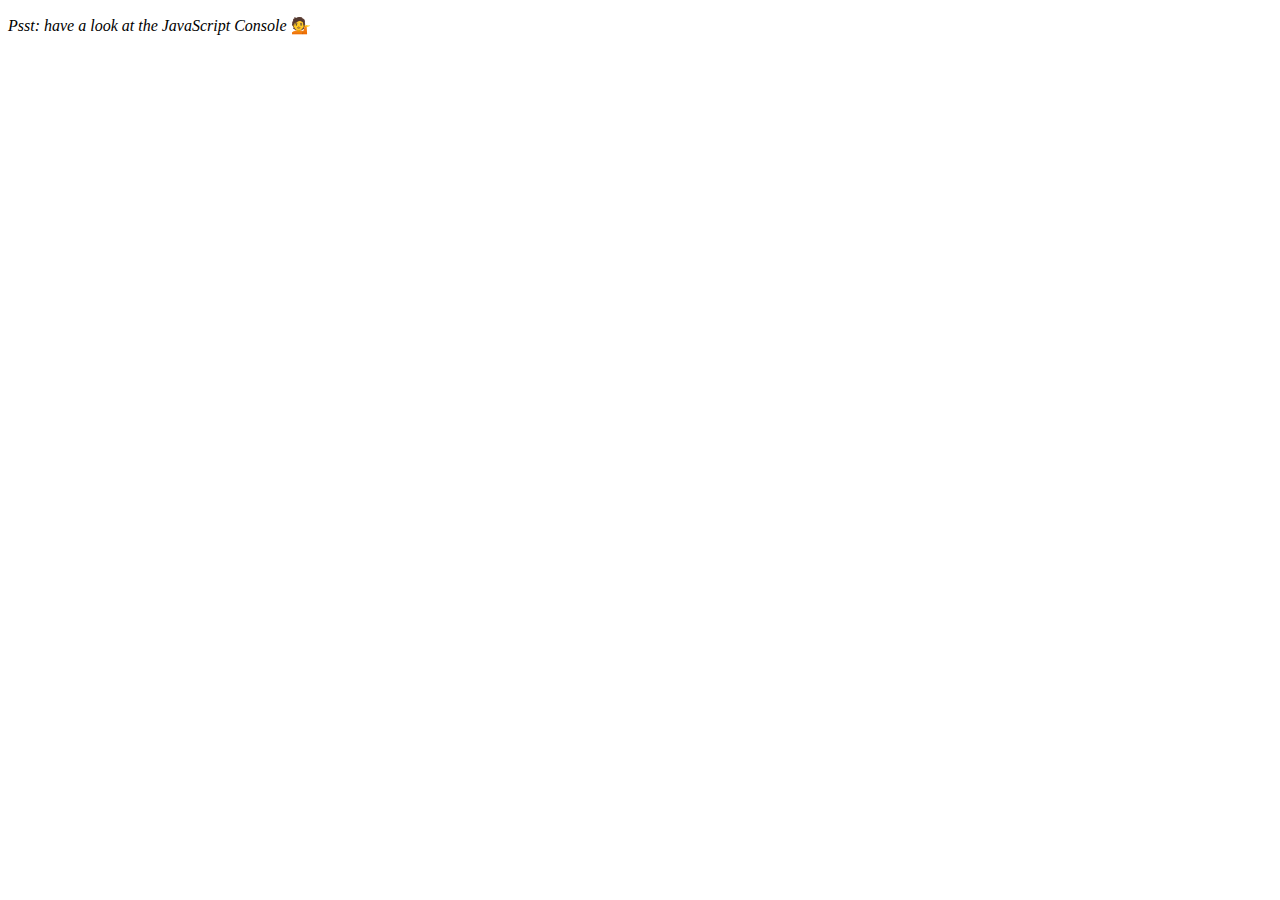
<file: week3/activity.html>
<!DOCTYPE html>
<html lang="en">
  <head>
    <meta charset="UTF-8" />
    <title>Array Cardio 💪</title>
  </head>
  <body>
    <p><em>Psst: have a look at the JavaScript Console</em> 💁</p>
    <script>
      // Get your shorts on - this is an array workout!
      // ## Array Cardio Day 1
      // Some data we can work with
      const inventors = [
        { first: "Albert", last: "Einstein", year: 1879, passed: 1955 },
        { first: "Isaac", last: "Newton", year: 1643, passed: 1727 },
        { first: "Galileo", last: "Galilei", year: 1564, passed: 1642 },
        { first: "Marie", last: "Curie", year: 1867, passed: 1934 },
        { first: "Johannes", last: "Kepler", year: 1571, passed: 1630 },
        { first: "Nicolaus", last: "Copernicus", year: 1473, passed: 1543 },
        { first: "Max", last: "Planck", year: 1858, passed: 1947 },
        { first: "Katherine", last: "Blodgett", year: 1898, passed: 1979 },
        { first: "Ada", last: "Lovelace", year: 1815, passed: 1852 },
        { first: "Sarah E.", last: "Goode", year: 1855, passed: 1905 },
        { first: "Lise", last: "Meitner", year: 1878, passed: 1968 },
        { first: "Hanna", last: "Hammarström", year: 1829, passed: 1909 },
      ];
      const people = [
        "Beck, Glenn",
        "Becker, Carl",
        "Beckett, Samuel",
        "Beddoes, Mick",
        "Beecher, Henry",
        "Beethoven, Ludwig",
        "Begin, Menachem",
        "Belloc, Hilaire",
        "Bellow, Saul",
        "Benchley, Robert",
        "Benenson, Peter",
        "Ben-Gurion, David",
        "Benjamin, Walter",
        "Benn, Tony",
        "Bennington, Chester",
        "Benson, Leana",
        "Bent, Silas",
        "Bentsen, Lloyd",
        "Berger, Ric",
        "Bergman, Ingmar",
        "Berio, Luciano",
        "Berle, Milton",
        "Berlin, Irving",
        "Berne, Eric",
        "Bernhard, Sandra",
        "Berra, Yogi",
        "Berry, Halle",
        "Berry, Wendell",
        "Bethea, Erin",
        "Bevan, Aneurin",
        "Bevel, Ken",
        "Biden, Joseph",
        "Bierce, Ambrose",
        "Biko, Steve",
        "Billings, Josh",
        "Biondo, Frank",
        "Birrell, Augustine",
        "Black, Elk",
        "Blair, Robert",
        "Blair, Tony",
        "Blake, William",
      ];
      // Array.prototype.filter()
      // 1. Filter the list of inventors for those who were born in the 1500's
      let arrayOne = inventors.filter(
        (birthdate) => birthdate.year > 1499 && birthdate.year < 1600
      );
      console.log(arrayOne);
      // Array.prototype.map()
      // 2. Give us an array of the inventors' first and last names
      let arrayTWo = inventors.map((names) => `${names.first} ${names.last}`);
      console.log(arrayTWo);
      // Array.prototype.sort()
      // 3. Sort the inventors by birthdate, oldest to youngest
      let arrayThree = inventors.sort((a, b) => {
        return b.year - a.year;
      });
      console.log(arrayThree);
      // Array.prototype.reduce()
      // 4. How many years did all the inventors live?
      let sum = inventors.reduce(function (previousValue, currentValue) {
        return previousValue + (currentValue.passed - currentValue.year);
      }, 0);
      console.log(sum);
      // 5. Sort the inventors by years lived
      let arrayFour = inventors.sort((a, b) => {
        return (b.passed - b.year) - (a.passed - a.year);
      });
      console.log(arrayFour);
      // 6. create a list of Boulevards in Paris that contain 'de' anywhere in the name
      // https://en.wikipedia.org/wiki/Category:Boulevards_in_Paris
      // goto the link above and open the console. Paste the following two lines in.  That will create a list of links in memory that you can reference through the console. Use that list to finish the problem.
      // const category = document.querySelector('.mw-category');
      // const links = Array.from(category.querySelectorAll('a'));
      // 7. sort Exercise
      // Sort the people alphabetically by last name
      let arrayFive = people.sort();
      console.log(arrayFive);
      // 8. Reduce Exercise
      // Sum up the instances of each of these
      const data = [
        "car",
        "car",
        "truck",
        "truck",
        "bike",
        "walk",
        "car",
        "van",
        "bike",
        "walk",
        "car",
        "van",
        "car",
        "truck",
      ];
    </script>
  </body>
</html>
</file>
<file: downloader/styles.css>
@import url('https://fonts.googleapis.com/css2?family=Poppins:wght@400;500;600;700&display=swap');
*{
    margin: 0;
    padding: 0;
    box-sizing: border-box;
    font-family: 'Poppins', sans-serif;
}
body{
    display: flex;
    align-items: center;
    justify-content: center;
    min-height: 100vh;
    background: #4285F4;
}

.wrapper{
    width: 500px;
    background: #fff;
    border-radius: 7px;
    padding: 20px 25px 15px;
}

header h1{
    font-size: 27px;
    font-weight: 500;
}

header p{
    font-size: 18px;
    margin-top: 5px;
}

form{
    margin: 20px 0 27px;
}
form input{
    width: 100%;
    height: 60px;
    outline: none;
    font-size: 19px;
    padding: 0 17px;
    border-radius: 5px;
    border: 1px solid #b3b2b2;
}
form button{
    opacity: 0.7;
    width: 100%;
    border: none;
    outline: none;
    color: #fff;
    cursor: pointer;
    padding: 15px 0;
    font-size: 17px;
    margin-top: 20px;
    border-radius: 5px;
    background: #4285F4;
    pointer-events: none;
}
form input:valid ~ button{
    opacity: 1;
    pointer-events: auto;
}
</file>
<file: finalproject/style.css>
@import url('https://fonts.googleapis.com/css2?family=Barlow:wght@100;200;300;400;500;600;700;800;900&display=swap');


:root{
    --ghost-white: #f8f9fd;
    --fire-bush: #e99c2f;
    --granite-gray: #626a6a;
    --baltic-sea: #33383c;
    --trans: all 0.5s ease-in-out;
}

*{
    padding: 0;
    margin: 0;
    box-sizing: border-box;
    font-family: 'Barlow', sans-serif;
}
body{
    line-height: 1.5;
    font-weight: 400;
}

/* resets and resuable stylings */
img{
    display: block;
    width: 100%;
}
button{
    cursor: pointer;
    outline: 0;
}
a{
    text-decoration: none;
    color: #000;
}
.container{
    max-width: 1280px;
    margin: 0 auto;
    padding: 0 1.5rem;
}
.text{
    font-size: 1.1rem;
    margin: 1.2rem 0;
    line-height: 1.7;
    opacity: 0.7;
}
/* end of resets and reusable stylings  */

/* header */
header{
    background: var(--ghost-white);
}
header .container{
    min-height: 100vh;
    display: flex;
    flex-direction: column;
}
.navbar{
    position: fixed;
    top: 0;
    left: 50%;
    transform: translateX(-50%);
    -webkit-transform: translateX(-50%);
    -moz-transform: translateX(-50%);
    -ms-transform: translateX(-50%);
    -o-transform: translateX(-50%);
    width: 100%;
    padding: 1.5rem 1rem!important;
    display: grid;
    grid-template-columns: repeat(3, 1fr);
    align-items: center;
    padding: 1.5rem 0;
    background: var(--ghost-white);
    z-index: 999;
}
.navbar-brand{
    font-size: 1.5rem;
    font-weight: 600;
    color: var(--granite-gray);
    justify-self: flex-start;
}
.navbar-toggler{
    justify-self: center;
    border: none;
    color: #fff;
    background: var(--fire-bush);
    width: 40px;
    height: 40px;
    border-radius: 50%;
    -webkit-border-radius: 50%;
    -moz-border-radius: 50%;
    -ms-border-radius: 50%;
    -o-border-radius: 50%;
    font-size: 1.5rem;
    position: relative;
}
.navbar-collapse{
    position: absolute;
    top: 100%;
    left: 50%;
    transform: translateX(-50%);
    -webkit-transform: translateX(-50%);
    -moz-transform: translateX(-50%);
    -ms-transform: translateX(-50%);
    -o-transform: translateX(-50%);
    width: 100%;
    height: 0;
    overflow: hidden;
    transition: var(--trans);
    -webkit-transition: var(--trans);
    -moz-transition: var(--trans);
    -ms-transition: var(--trans);
    -o-transition: var(--trans);
}
/* js related class */
.show-navbar{
    height: 204px; 
}
/*  */
.navbar-collapse ul{
    list-style-type: none;
}
.navbar-collapse li{
    margin: 0.7rem 0;
    letter-spacing: 2px;
    text-align: center;
}
.navbar-collapse a{
    font-size: 1.15rem;
    opacity: 0.7;
}
.cart{
    justify-self: flex-end;
    padding-right: 8px;
}
#cart-btn{
    border: none;
    font-size: 1.5rem;
    background: none;
    color: var(--granite-gray);
    position: relative;
}
#cart-count-info{
    position: absolute;
    top: -12px;
    right: -8px;
    background: var(--fire-bush);
    color: #fff;
    font-size: 1rem;
    width: 25px;
    height: 25px;
    border-radius: 50%;
    -webkit-border-radius: 50%;
    -moz-border-radius: 50%;
    -ms-border-radius: 50%;
    -o-border-radius: 50%;
    display: flex;
    align-items: center;
    justify-content: center;
    font-weight: 600;
}
.cart-container{
    position: absolute;
    overflow-y: scroll;
    background: #fff;
    width: 100%;
    height: 600px;
    top: 100%;
    left: 0;
    right: 0;
    box-shadow: 0 3px 8px -2px rgba(0, 0, 0, 0.21);
    display: none;
}
.cart-container::-webkit-scrollbar{
    width: 8px;
}
.cart-container::-webkit-scrollbar-thumb{
    background: rgba(0, 0, 0, 0.1);
    border-radius: 15px;
    -webkit-border-radius: 15px;
    -moz-border-radius: 15px;
    -ms-border-radius: 15px;
    -o-border-radius: 15px;
}
/* js related class */
.show-cart-container{
    display: block;
}
/*  */
.cart-item{
    display: grid;
    grid-template-columns: repeat(2, 1fr);
    column-gap: 0.5rem;
    align-items: center;
    position: relative;
    padding: 1.2rem 0.6rem;
    height: 140px;
    border-bottom: 1px solid rgba(0, 0, 0, 0.21);
}
.cart-item:last-child{
    border-bottom: none;
}
.cart-item-del-btn{
    position: absolute;
    right: 15px;
    top: 15px;
    padding: 0.05rem 0.45rem;
    font-size: 1.4rem;
    background: var(--fire-bush);
    border: none;
    color: #fff;
    border-radius: 5px;
    -webkit-border-radius: 5px;
    -moz-border-radius: 5px;
    -ms-border-radius: 5px;
    -o-border-radius: 5px;
}
.cart-item img{
    width: 80px;
}
.cart-item-info{
    text-align: center;
}
.cart-item-info span{
    display: block;
}
.cart-total{
    padding: 1rem;
    display: flex;
    align-items: center;
    justify-content: flex-start;
    background: var(--fire-bush);
    color: #fff;
}
.cart-total h3{
    margin-right: 0.2rem;
    font-size: 1.3rem;
}
#cart-total-value{
    font-size: 1.3rem;
    font-weight: 500;
}


/* banner  */
.banner{
    flex: 1;
    padding-top: 6rem;
    text-align: center;
}
.banner > div{
    margin: 3rem 0;
}
.banner .text{
    font-weight: 500;
    font-size: 1.15rem;
    opacity: 0.45;
}
.btns{
    margin: 1.5rem 0;
}
.btn{
    font-size: 1rem;
    text-transform: uppercase;
    font-weight: 600;
    border: 1px solid var(--fire-bush);
    background: var(--fire-bush);
    color: #fff;
    padding: 0.95rem 0;
    letter-spacing: 2px;
    display: block;
    width: 180px;
    margin: 0.6rem auto;
    transition: var(--trans);
    -webkit-transition: var(--trans);
    -moz-transition: var(--trans);
    -ms-transition: var(--trans);
    -o-transition: var(--trans);
}
.btns .btn:last-child{
    color: var(--fire-bush);
    background: transparent;
}
.btns .btn:first-child:hover{
    background: transparent;
    color: var(--fire-bush);
}
.btns .btn:last-child:hover{
    background: var(--fire-bush);
    color: #fff;
}

/* products */
.products{
    padding: 6rem 0;
}
.products h2{
    text-align: center;
    font-size: 2.2rem;
    text-transform: uppercase;
    letter-spacing: 2px;
    color: var(--granite-gray);
    margin-bottom: 3rem;
}
.product-item{
    margin: 1rem 0;
}
.product-img{
    background: var(--ghost-white);
    padding: 3rem 0;
    height: 350px;
    overflow: hidden;
    position: relative;
}
.product-img img{
    position: absolute;
    top: 50%;
    left: 50%;
    transform: translate(-50%, -50%);
    -webkit-transform: translate(-50%, -50%);
    -moz-transform: translate(-50%, -50%);
    -ms-transform: translate(-50%, -50%);
    -o-transform: translate(-50%, -50%);
    width: 60%;
    margin: 0 auto;
    transition: var(--trans);
    -webkit-transition: var(--trans);
    -moz-transition: var(--trans);
    -ms-transition: var(--trans);
    -o-transition: var(--trans);
}
.product-img:hover img{
    opacity: 0.8;
}
.product-content{
    padding: 1.6rem 0;
    text-align: center;
}
.add-to-cart-btn{
    position: absolute;
    top: 50%;
    left: 50%;
    transform: translate(-50%, -50%);
    -webkit-transform: translate(-50%, -50%);
    -moz-transform: translate(-50%, -50%);
    -ms-transform: translate(-50%, -50%);
    -o-transform: translate(-50%, -50%);
    border: none;
    padding: 0.75rem 1.2rem;
    font-size: 1.05rem;
    background-color: var(--baltic-sea);
    color: #fff;
    transition: var(--trans);
    -webkit-transition: var(--trans);
    -moz-transition: var(--trans);
    -ms-transition: var(--trans);
    -o-transition: var(--trans);
    opacity: 0;
}
.product-item:hover .add-to-cart-btn{
    opacity: 1;
}
.add-to-cart-btn .fas{
    margin-right: 0.4rem;
}
.add-to-cart-btn:hover{
    background-color: #23272a;
}
.add-to-cart-btn:hover{
    color: var(--fire-bush);
}
.product-name{
    font-size: 1.3rem;
    color: var(--baltic-sea);
}
.product-category{
    margin:  0.8rem 0;
    display: inline-block;
    font-weight: 500;
    background: var(--fire-bush);
    color: #fff;
    padding: 0.05rem 1.5rem;
    border-radius: 5px;
    -webkit-border-radius: 5px;
    -moz-border-radius: 5px;
    -ms-border-radius: 5px;
    -o-border-radius: 5px;
    letter-spacing: 2px;
}
.product-price{
    font-size: 1.15rem;
    font-weight: 500;
    opacity: 0.6;
}

footer{
    background-color: var(--baltic-sea);
}
.footer-banner{
    background: linear-gradient(rgba(0, 0, 0, 0.4), rgba(0, 0, 0, 0.4)), url(images/footer-banner.jpg) center/cover no-repeat;
    padding: 3rem 0;
}
.footer-banner{
    color: #fff;
    text-align: center;
}
.footer-banner h2{
    font-size: 2.4rem;
}
.footer-banner .btn{
    margin-top: 2rem;
}
.footer-banner .btn:hover{
    background: #fff;
    color: var(--fire-bush);
    background: transparent;
}
footer > .container{
    display: flex;
    align-items: center;
    justify-content: center;
}
.social-icons{
    display: flex;
    padding: 3rem 0;
}
.social-icons a{
    color: var(--granite-gray);
    margin: 0 0.5rem;
    display: flex;
    align-items: center;
    justify-content: center;
    width: 30px;
    height: 30px;
    font-size: 1.25rem;
    transition: var(--trans);
    -webkit-transition: var(--trans);
    -moz-transition: var(--trans);
    -ms-transition: var(--trans);
    -o-transition: var(--trans);
}
.social-icons a:hover{
    color: #fff;
}






/* Media Queries for responsiveness */

@media screen and (min-width: 480px){
    /* header */
    .btns button{
        display: inline-block;
    }
    .btns button:first-child{
        margin-right: 0.4rem;
    }
}

@media screen and (min-width: 680px){
    .navbar{
        padding: 1.5rem 3rem!important;
    }
    .cart-container{
        width: 480px;
        left: auto;
        right: 3rem;
    }
    .product-list{
        display: grid;
        grid-template-columns: repeat(2, 1fr);
        column-gap: 2rem;
    }
}

@media screen and (min-width: 992px){
    .navbar{
        padding: 1.5rem 6rem!important;
    }
    .cart-container{
        right: 6rem;
    }
    .banner{
        padding-top: 0;
        display: grid;
        grid-template-columns: 55% 45%;
        align-content: center;
    }
    .banner-content{
        text-align: left;
    }
    .product-list{
        grid-template-columns: repeat(3, 1fr);
    }
    .footer-banner{
        text-align: left;
    }
    .footer-banner .text{
        width: 60%;
    }
    .footer-banner .btn{
        margin-left: 0;
    }
}

@media screen and (min-width: 1200px){
    .navbar{
        padding: 1.5rem 14rem!important;
    }
    .cart-container{
        right: 14rem;
    }
    .banner-content h1{
        font-size: 3.5rem;
    }
    .product-list{
        grid-template-columns: repeat(4, 1fr);
    }
}
</file>
<file: todo/style.css>
body {
    margin: 0;
    min-width: 250px;
  }
  
  /* Include the padding and border in an element's total width and height */
  * {
    box-sizing: border-box;
  }
  
  /* Remove margins and padding from the list */
  ul {
    margin: 0;
    padding: 0;
  }
  
  /* Style the list items */
  ul li {
    cursor: pointer;
    position: relative;
    padding: 12px 8px 12px 40px;
    list-style-type: none;
    background: #eee;
    font-size: 18px;
    transition: 0.2s;
    
    /* make the list items unselectable */
    -webkit-user-select: none;
    -moz-user-select: none;
    -ms-user-select: none;
    user-select: none;
  }
  
  /* Set all odd list items to a different color (zebra-stripes) */
  ul li:nth-child(odd) {
    background: #f9f9f9;
  }
  
  /* Darker background-color on hover */
  ul li:hover {
    background: #ddd;
  }
  
  /* When clicked on, add a background color and strike out text */
  ul li.checked {
    background: #888;
    color: #fff;
    text-decoration: line-through;
  }
  
  /* Add a "checked" mark when clicked on */
  ul li.checked::before {
    content: '';
    position: absolute;
    border-color: #fff;
    border-style: solid;
    border-width: 0 2px 2px 0;
    top: 10px;
    left: 16px;
    transform: rotate(45deg);
    height: 15px;
    width: 7px;
  }
  
  /* Style the close button */
  .close {
    position: absolute;
    right: 0;
    top: 0;
    padding: 12px 16px 12px 16px;
  }
  
  .close:hover {
    background-color: #65b0f7;
    color: white;
  }
  
  /* Style the header */
  .header {
    background-color: #65b0f7;
    padding: 30px 40px;
    color: white;
    text-align: center;
  }
  
  /* Clear floats after the header */
  .header:after {
    content: "";
    display: table;
    clear: both;
  }
  
  /* Style the input */
  input {
    margin: 0;
    border: none;
    border-radius: 0;
    width: 75%;
    padding: 10px;
    float: left;
    font-size: 16px;
  }
  
  /* Style the "Add" button */
  .addBtn {
    padding: 10px;
    width: 25%;
    background: #d9d9d9;
    color: #555;
    float: left;
    text-align: center;
    font-size: 16px;
    cursor: pointer;
    transition: 0.3s;
    border-radius: 0;
  }
  
  .addBtn:hover {
    background-color: #bbb;
  }
</file>
